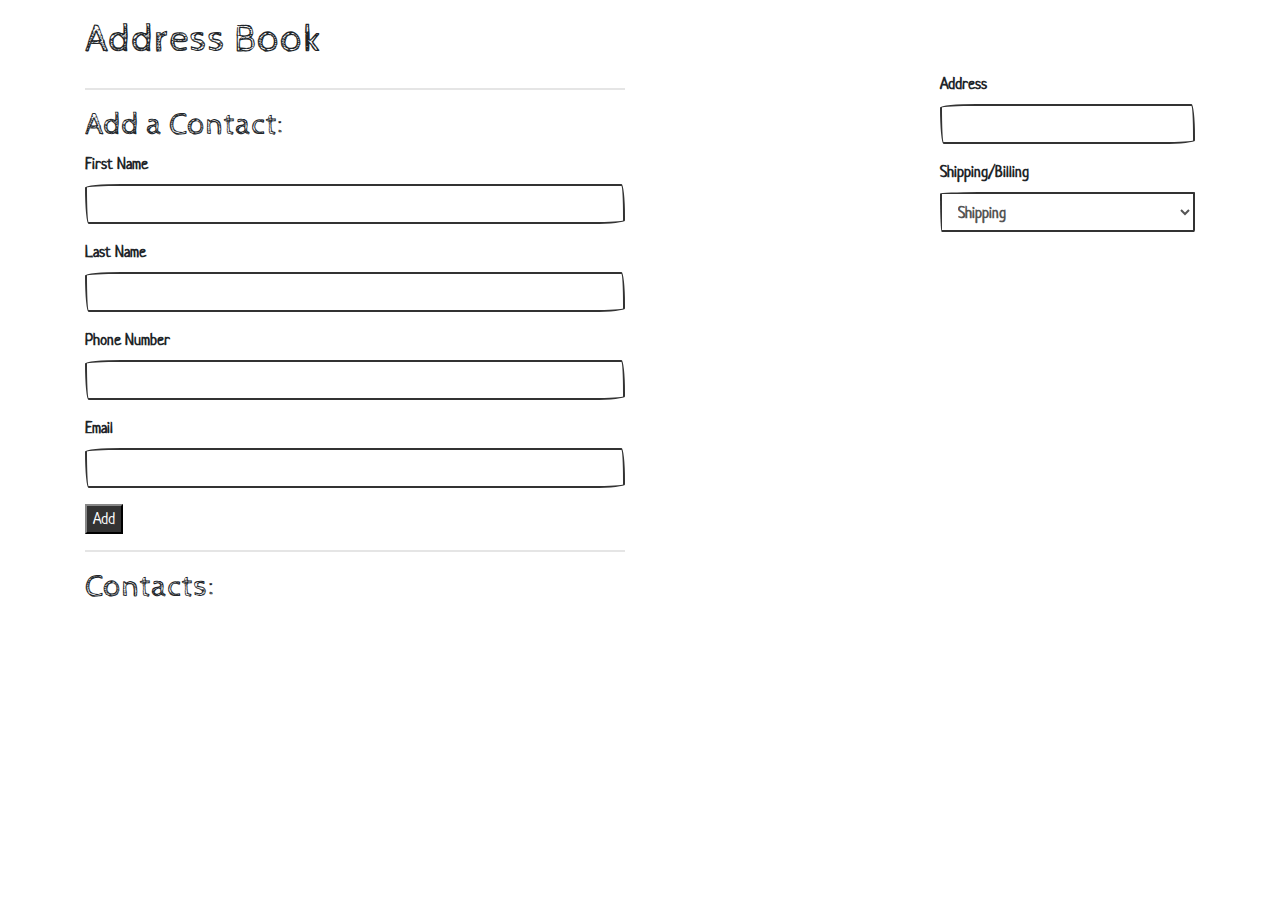
<file: address_book/index.html>
<!DOCTYPE html>
<html>

  <head>
    <link href="css/bootstrap.css" rel="stylesheet" type="text/css">
    <link href="css/styles.css" rel="stylesheet" type="text/css">
    <script src="js/bootstrap.js">

    </script>
    <script src="js/jquery-3.4.1.js"></script>
    <script src="js/scripts.js"></script>
    <title>Address Book</title>
  </head>

  <body>
    <div class="container mt-3">
      <h1>Address Book</h1>
      <div class="row">
        <div class="col-md-6">
          <hr>
          <h2>Add a Contact:</h2>
          <form id="new-contact">
            <div class="form-group">
              <label for="new-first-name">First Name</label>
              <input type="text" class="form-control" id="new-first-name">
            </div>
            <div class="form-group">
              <label for="new-last-name">Last Name</label>
              <input type="text" class="form-control" id="new-last-name">
            </div>
            <div class="form-group">
              <label for="new-phone-number">Phone Number</label>
              <input type="text" class="form-control" id="new-phone-number">
            </div>
            <div class="form-group">
              <label for="new-email">Email</label>
              <input class="form-control" type="text" id="new-email">
            </div>
            <button type="submit" class="btn-primary">Add</button>
          </form>
          <hr>


          <h2>Contacts:</h2>
          <ul id="contacts">
          </ul>
        </div>


        <div class="col-md-3">
          <div id="show-contact">
            <p>First Name: <span class="first-name"></span></p>
            <p>Last Name: <span class="last-name"></span></p>
            <p>Phone Number: <span class="phone-number"></span></p>
            <p>Email: <span class="email"></span></p>
            <h5>Addressess:</h5>
            <ul id="possibleAddress"></ul>
            <div id="buttons"></div>
          </div>
        </div>

        <div class="col-md-3">
          <form id="new-address">
            <div class="form-group">
              <label for="add-address">Address</label>
              <input class="form-control" type="text" id="add-address">
            </div>
            <div class="form-group">
              <label for="addressType">Shipping/Billing</label>
              <select class="form-control" id="addressType">
                <option>Shipping</option>
                <option>Billing</option>
              </select>
            </div>
          </form>
        </div>


      </div>
    </div>
  </body>
</html>
</file>
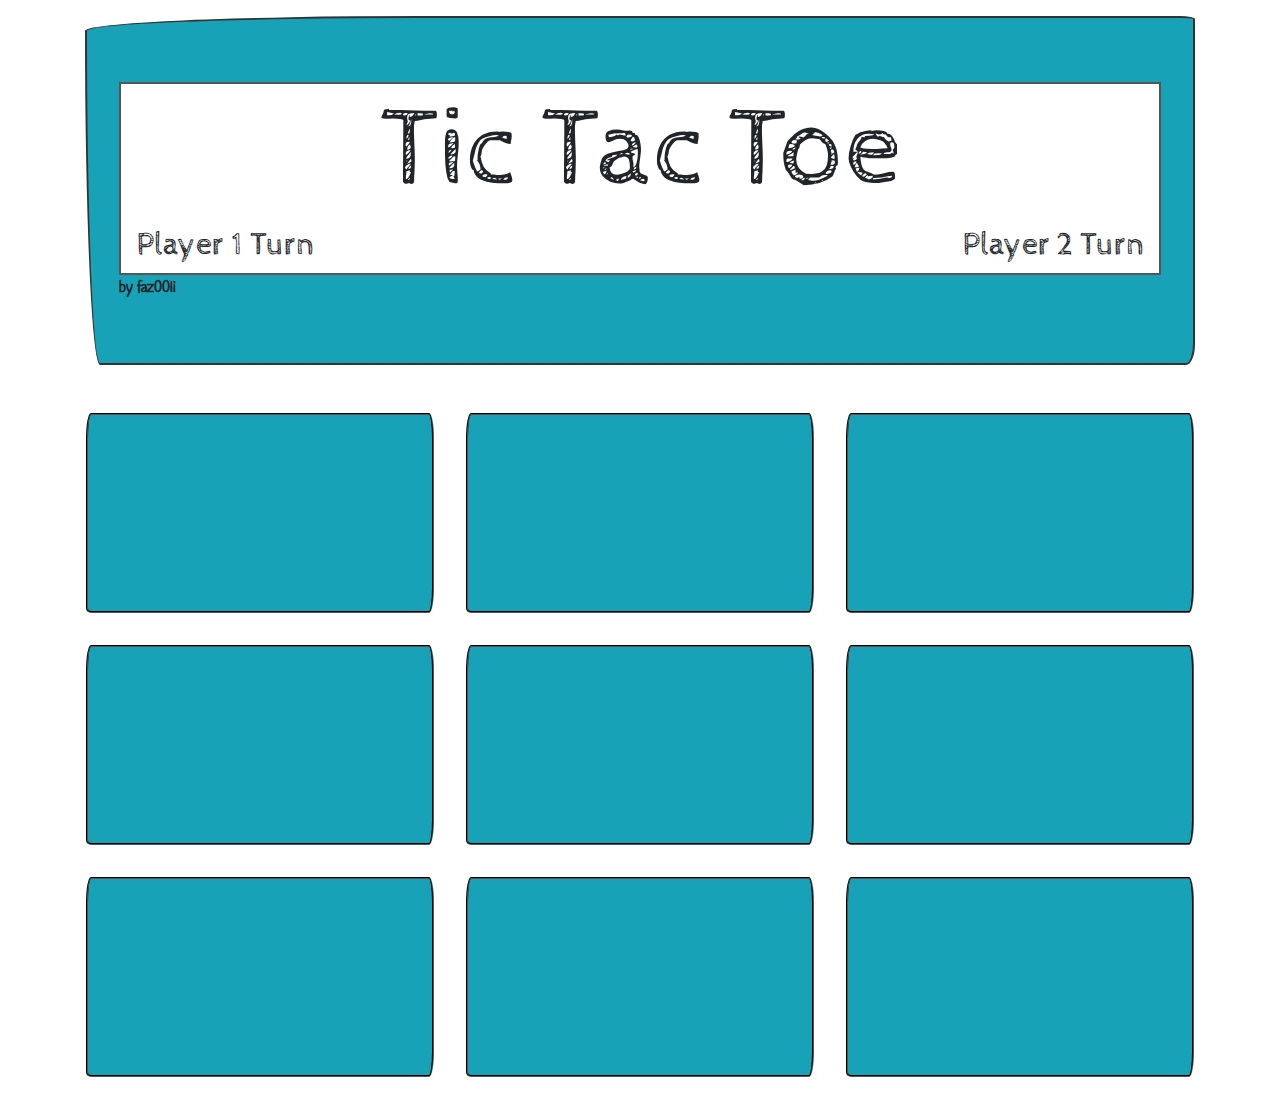
<file: tic_tac_toe/index.html>
<!DOCTYPE html>
<html>

  <head>
    <link href="css/bootstrap.css" rel="stylesheet" type="text/css">
    <link href="css/styles.css" rel="stylesheet" type="text/css">
    <script src="js/bootstrap.js">

    </script>
    <script src="js/jquery-3.4.1.js"></script>
    <script src="js/scripts.js"></script>
    <title>Tic Tac Toe</title>
  </head>

  <body>
    <div class="container mt-3">

        <div class="jumbotron bg-info">
          <div class="container bg-light border border-dark">

            <h1>Tic Tac Toe</h1>
            <div class="row">
              <div class="col-md-6">
                <h2 class="p1">Player 1 Turn</h2>
              </div>
              <div class="col-md-6">
                <h2 class="p2">Player 2 Turn</h2>
              </div>
            </div>

          </div>
          <span class="text-right align-baseline">by faz00li</span>
        </div>


      <div id="gameBoard">

        <div class="row">
          <div class="card square col-md m-3 bg-info" id="0">
            <h1 class="markerX card-text text-primary text-center align-middle">X</h1>
            <h1 class="markerO card-text text-primary text-center align-middle">O</h1>
          </div>
          <div class="card square col-md m-3 bg-info" id="1">
            <h1 class="markerX card-text text-primary text-center align-middle">X</h1>
            <h1 class="markerO card-text text-primary text-center align-middle">O</h1>
          </div>
          <div class="card square col-md m-3 bg-info" id="2">
            <h1 class="markerX card-text text-primary text-center align-middle">X</h1>
            <h1 class="markerO card-text text-primary text-center align-middle">O</h1>
          </div>
        </div>

        <div class="row">
          <div class="card square col-md m-3 bg-info" id="3">
            <h1 class="markerX card-text text-primary text-center align-middle">X</h1>
            <h1 class="markerO card-text text-primary text-center align-middle">O</h1>
          </div>
          <div class="card square col-md m-3 bg-info" id="4">
            <h1 class="markerX card-text text-primary text-center align-middle">X</h1>
            <h1 class="markerO card-text text-primary text-center align-middle">O</h1>
          </div>
          <div class="card square col-md m-3 bg-info" id="5">
            <h1 class="markerX card-text text-primary text-center align-middle">X</h1>
            <h1 class="markerO card-text text-primary text-center align-middle">O</h1>
          </div>
        </div>

        <div class="row">
          <div class="card square col-md m-3 bg-info" id="6">
            <h1 class="markerX card-text text-primary text-center align-middle">X</h1>
            <h1 class="markerO card-text text-primary text-center align-middle">O</h1>
          </div>
          <div class="card square col-md m-3 bg-info" id="7">
            <h1 class="markerX card-text text-primary text-center align-middle">X</h1>
            <h1 class="markerO card-text text-primary text-center align-middle">O</h1>
          </div>
          <div class="card square col-md m-3 bg-info" id="8">
            <h1 class="markerX card-text text-primary text-center align-middle">X</h1>
            <h1 class="markerO card-text text-primary text-center align-middle">O</h1>
          </div>
        </div>

      </div> <!--gameBoard -->

    </div> <!-- container -->

  </body>
</html>
</file>
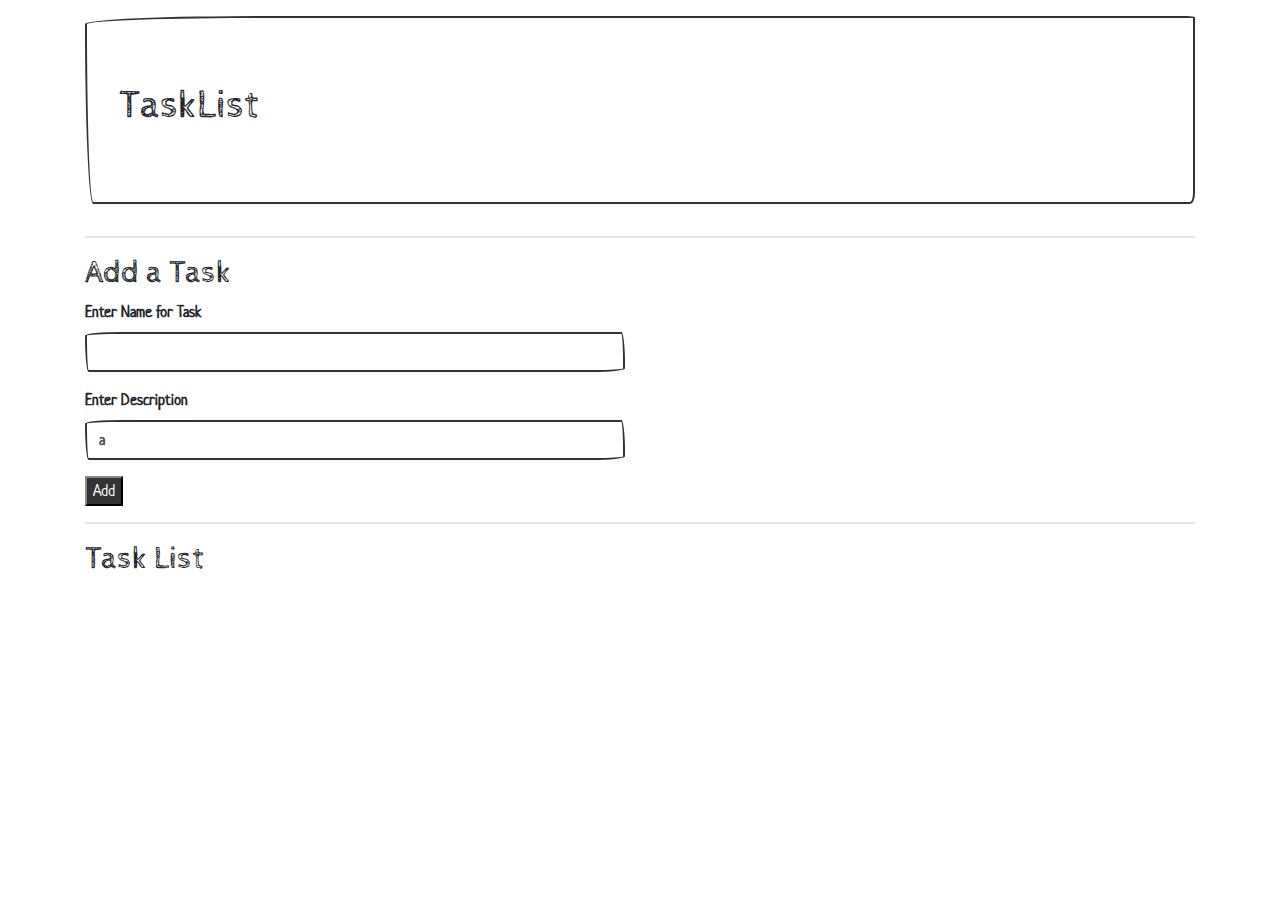
<file: todo_list/index.html>
<!DOCTYPE html>
<html>

  <head>
    <link href="css/bootstrap.css" rel="stylesheet" type="text/css">
    <link href="css/styles.css" rel="stylesheet" type="text/css">
    <script src="js/bootstrap.js">

    </script>
    <script src="js/jquery-3.4.1.js"></script>
    <script src="js/scripts.js"></script>
    <title>To-Do List</title>
  </head>
  <body>
    <div class="container mt-3">

      <div class="jumbotron">
        <h1>TaskList</h1>
      </div>

      <hr>

        <div class="row">
          <div class="col-md-6">

            <h2>Add a Task</h2>

            <form id="new-task">

              <div class="form-group">
                <label for="task-name">Enter Name for Task</label>
                <input class="form-control" type="text" id="task-name">
              </div>

              <div class="form-group">
                <label for="task-description">Enter Description</label>
                <input class="form-control" type="text" id="task-description" value="a">
              </div>

              <button type="submit" class="btn-primary">Add</button>

            </form>
        </div>

          <div class="col-md-6">
            <div id="show-task">
              <p>Task Name <span class="task-name"></span></p>
              <p>Task Description <span class="task-description"></span></p>
              <div id="buttons"></div>
            </div>
          </div>

          </div>

            <hr>

            <h2>Task List</h2>
            <ul id="tasks"></ul>



















    </div>

  </body>
</html>
</file>
<file: address_book/css/styles.css>
#show-contact {
  display: none;
}

#hidden {
  display: none;
}
</file>
<file: tic_tac_toe/css/styles.css>
h1 {
  font-size: 7em;
  text-align: center;
}

.p1 {
  text-align: left;
}

.p2 {
  text-align: right;
}

span {
  vertical-align: bottom;
}
.square {
  min-height: 200px;
  max-height: 200px;
  border-style: groove;
  border-color: black;
}

.markerX {

  font-size: 6em;
  display: none;
  margin: 0;
  position: absolute;
  top: 50%;
  left: 50%;
  -ms-transform: translate(-50%, -50%);
  transform: translate(-50%, -50%);

}

.markerO {

  font-size: 6em;
  display: none;
  margin: 0;
  position: absolute;
  top: 50%;
  left: 50%;
  -ms-transform: translate(-50%, -50%);
  transform: translate(-50%, -50%);
}
</file>
<file: todo_list/css/styles.css>
#show-task {
  display: none;
}

li {
  display: inline;
}
</file>
